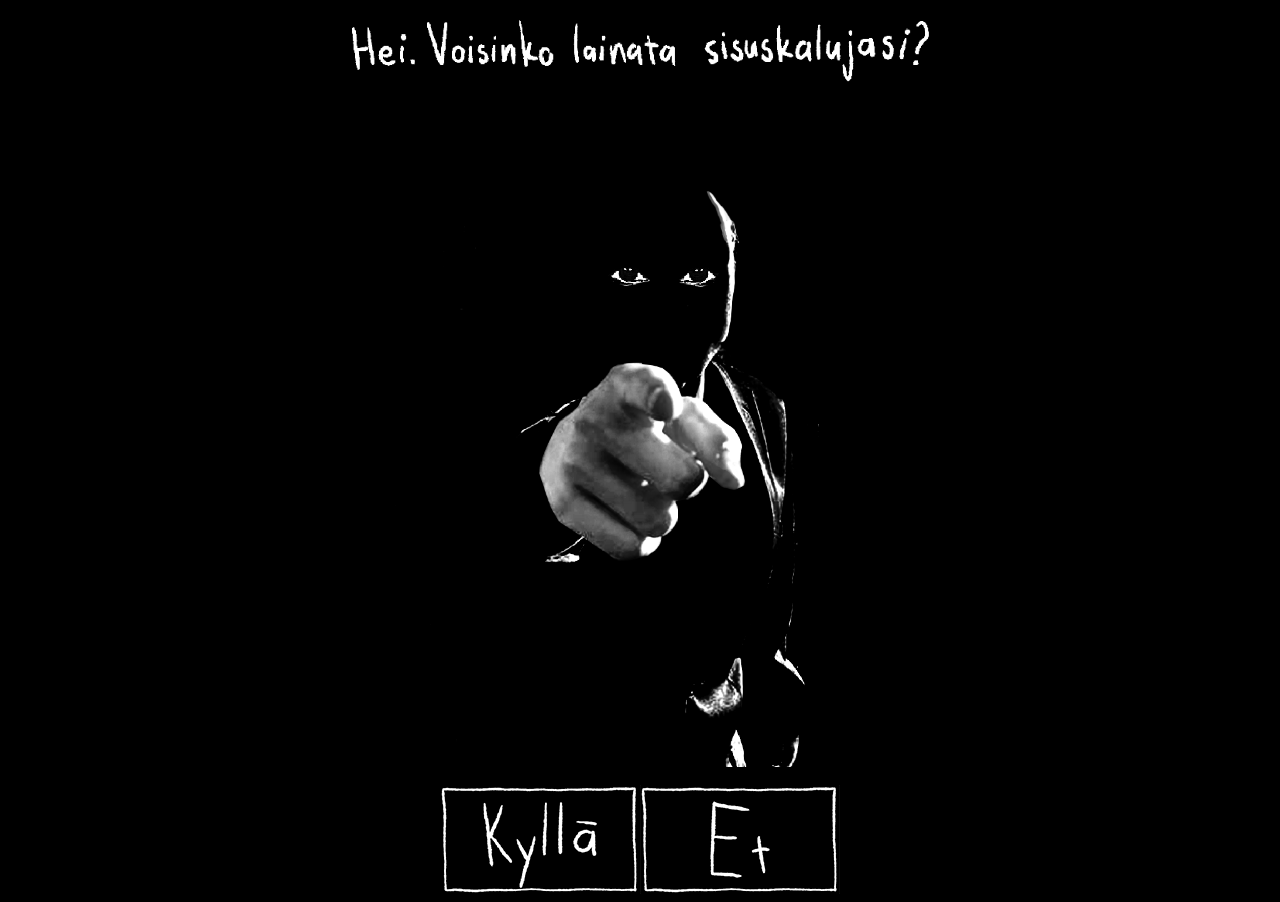
<file: index.html>
<!DOCTYPE html>
<html>

<head>
    <link rel="stylesheet" type="text/css" href="stylesheet.css" />
</head>

<body style="background-color: black;">

<img src = teksti1.png
    width="1200"
    height="84"
    class="center"
    />

<img src = osoittaja.png
    width="1200"
    height="675"
    class="center"
    />

<br>

<div class="kuvat">
<a href="kiitos.html" class="kuva"></a>
<a href="et.html" class="kuva2"></a>
</div>


</body>
</html>
</file>
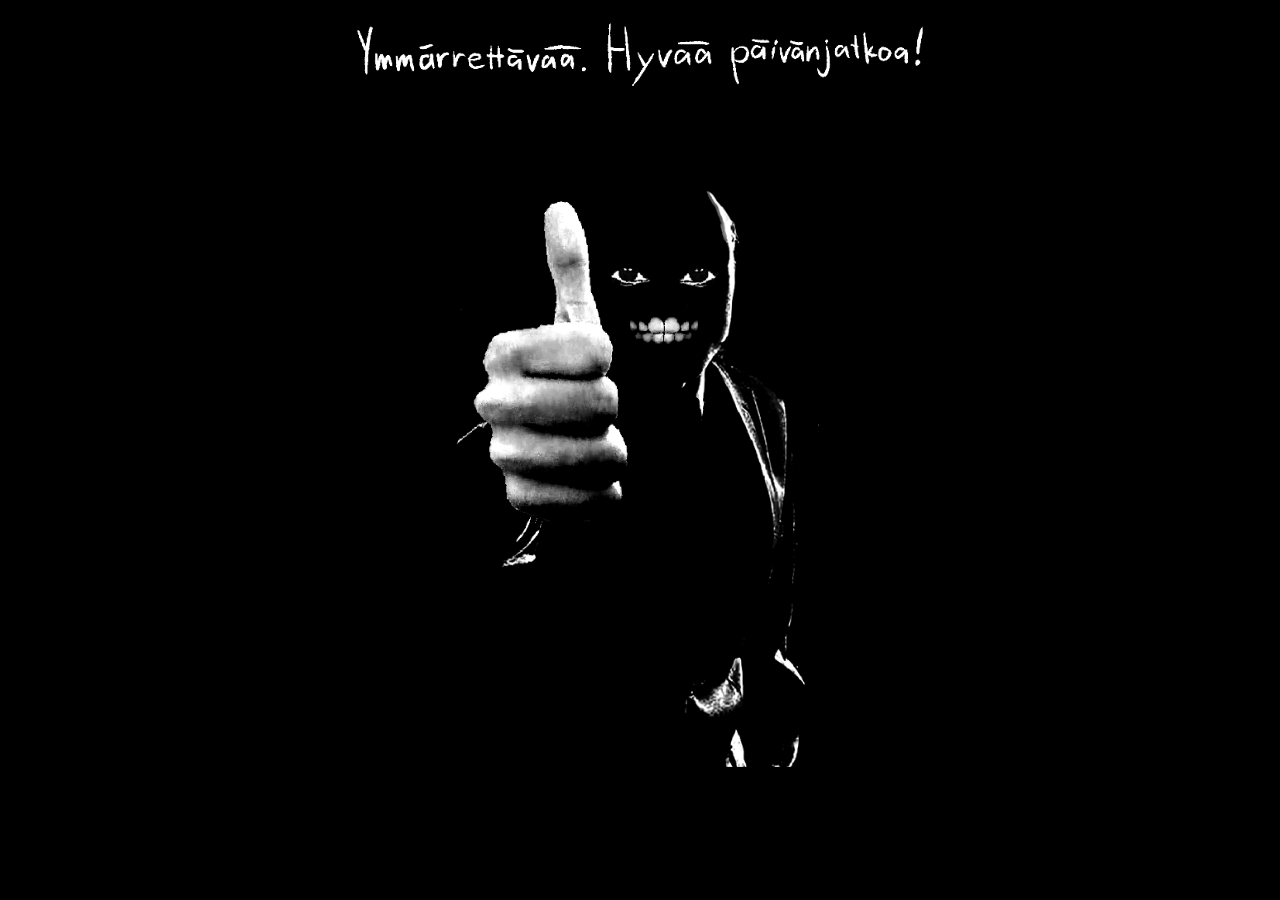
<file: et.html>
<!DOCTYPE html>
<html>

<head>
    <link rel="stylesheet" type="text/css" href="stylesheet.css" />
</head>

<body style="background-color: black;">

<img src = teksti2.png
    width="1200"
    height="84"
    class="center"
    />

<img src = peukuttaja.png
    width="1200"
    height="675"
    class="center"/>

</body>
</html>
</file>
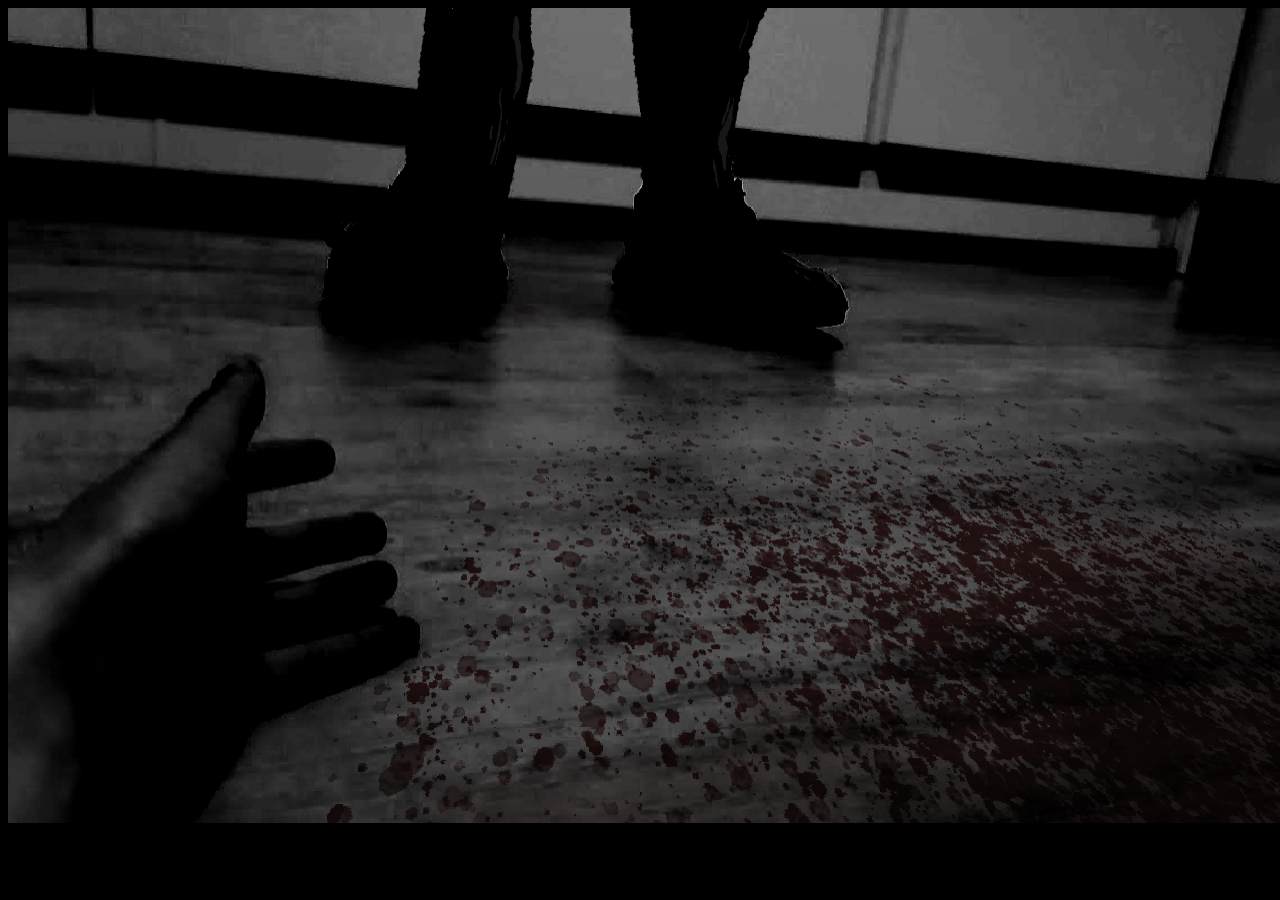
<file: kiitos.html>
<!DOCTYPE html>
<html>

<head>
    <link rel="stylesheet" type="text/css" href="stylesheet.css" />
</head>

<body style="background-color: black;">

<img src = kiitos.png
    width="1450"
    height="815,63"
    class="center"/>


</body>
</html>
</file>
<file: stylesheet.css>
.kuva {
    display: inline-block;
    width: 200px;
    height: 109px;
    background-image: url("kylla12.png") }

.kuva:hover {
    width: 200px;
    height: 109px;
    background-image: url("kylla22.png") }


.kuva2 {
    display: inline-block;
    width: 200px;
    height: 109px;
    background-image: url("et12.png") }

.kuva2:hover {
    width: 200px;
    height: 109px;
    background-image: url("et22.png") }

.center {
  display: block;
  margin-left: auto;
  margin-right: auto;
}

.kuvat { display: flex; justify-content: center; align-items: center}
</file>
